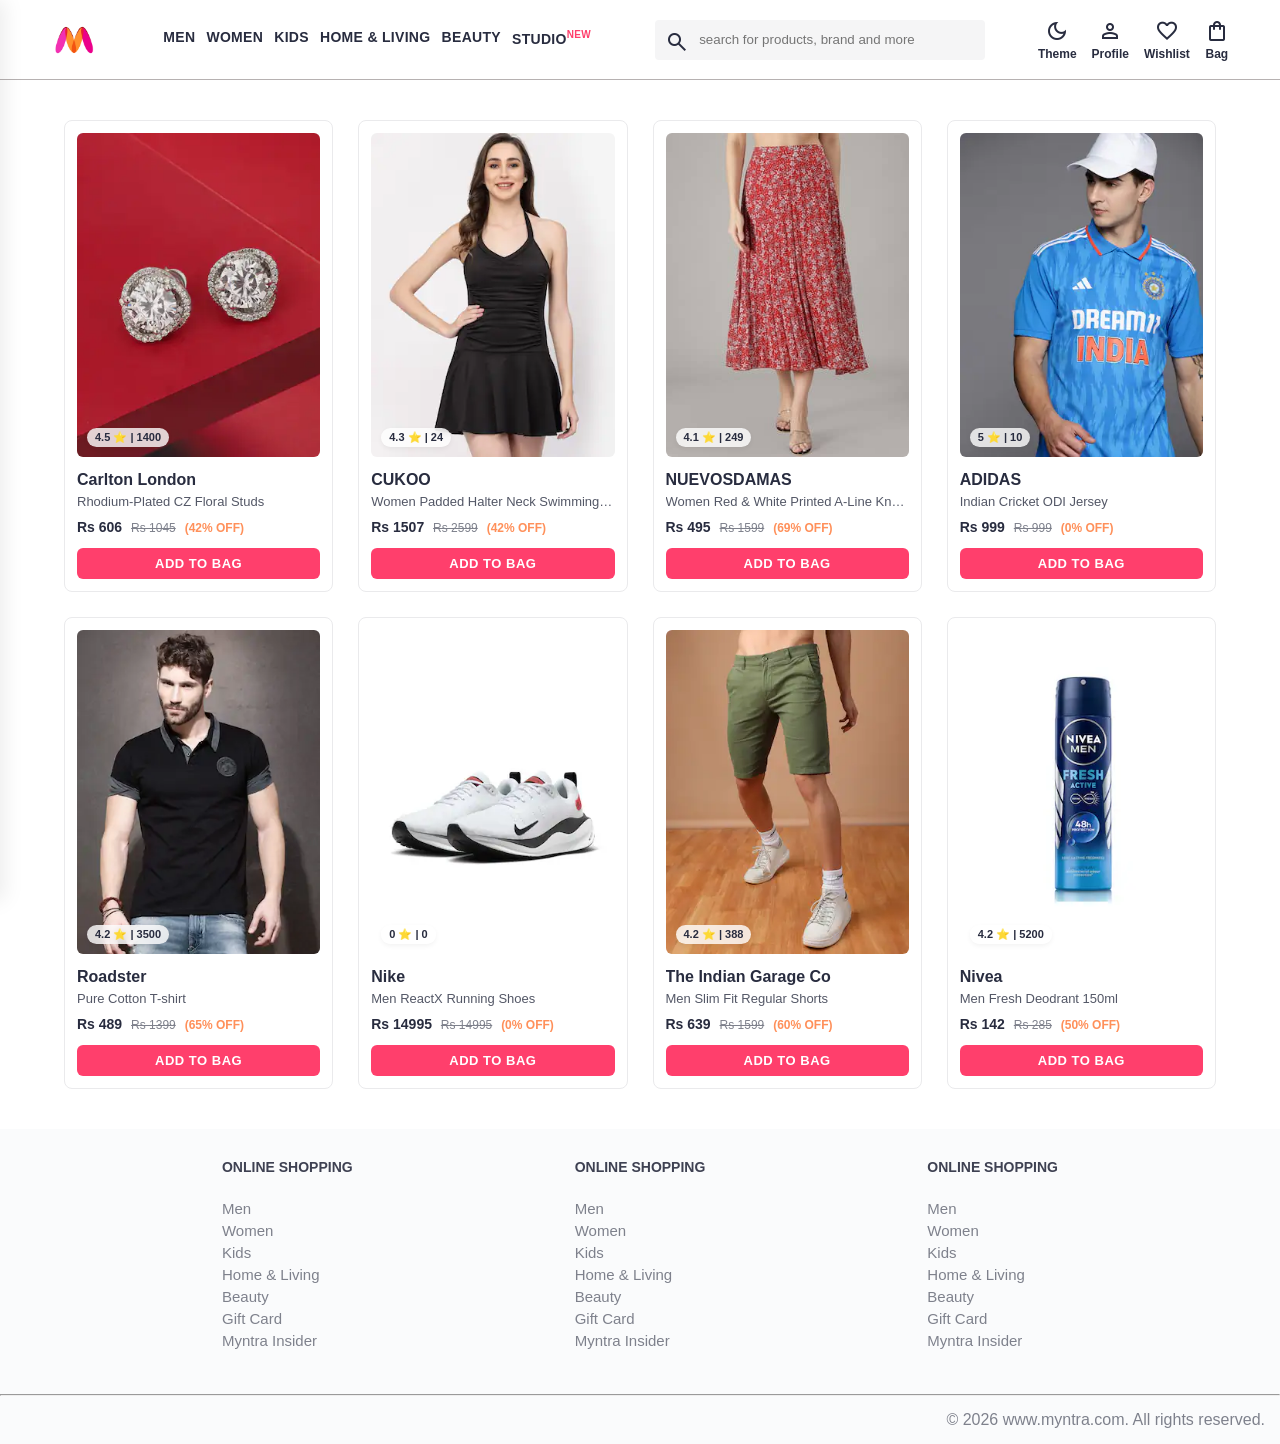
<file: index.html>
<!doctype html>
<html lang="en">
  <head>
    <meta charset="UTF-8" />
    <meta name="viewport" content="width=device-width, initial-scale=1.0" />
    <title>Myntra clone</title>
    <link rel="stylesheet" href="style.css" />
    <link
      rel="stylesheet"
      href="https://fonts.googleapis.com/css2?family=Material+Symbols+Outlined:opsz,wght,FILL,GRAD@20..48,100..700,0..1,-50..200&icon_names=search"
    />
    <link
      href="https://fonts.googleapis.com/icon?family=Material+Icons+Outlined"
      rel="stylesheet"
    />
    <link
      href="https://fonts.googleapis.com/css2?family=Material+Symbols+Outlined"
      rel="stylesheet"
    />
    <link
      rel="stylesheet"
      href="https://fonts.googleapis.com/css2?family=Material+Symbols+Outlined:opsz,wght,FILL,GRAD@24,400,0,0&icon_names=person"
    />
    <link
      rel="stylesheet"
      href="https://fonts.googleapis.com/css2?family=Material+Symbols+Outlined:opsz,wght,FILL,GRAD@20..48,100..700,0..1,-50..200"
    />
  </head>
  <body>
    <!-- Header Here -->
    <header>
      <div class="menu_toggle" id="menuToggle">
        <span class="material-symbols-outlined">menu</span>
      </div>
      <div class="logo_container">
        <a href="#"
          ><img
            class="myntra_home"
            src="images/myntra_logo.webp"
            alt="Myntra Logo"
        /></a>
      </div>
      <div class="nav_bar">
        <a href="#">Men</a>
        <a href="#">Women</a>
        <a href="#">Kids</a>
        <a href="#">Home & Living</a>
        <a href="#">Beauty</a>
        <a href="#">Studio<sup>New</sup></a>
      </div>
      <div class="search_bar">
        <span class="material-symbols-outlined search_icon">search</span>
        <input
          class="search_input"
          placeholder="search for products, brand and more"
        />
      </div>
      <div class="action_bar">
        <div class="action_container" id="darkModeToggle">
          <span class="material-symbols-outlined action_icon">dark_mode</span>
          <span class="action_name">Theme</span>
        </div>
        <div class="action_container">
          <span class="material-symbols-outlined action_icon">person</span>
          <span class="action_name">Profile</span>
        </div>
        <div class="action_container">
          <span class="material-symbols-outlined">favorite</span>
          <span class="action_name">Wishlist</span>
        </div>
        <a class="action_container" href="bag.html">
          <span class="material-symbols-outlined">shopping_bag</span>
          <span class="action_name">Bag</span>
          <span class="bag-item-count">0</span>
        </a>
      </div>
    </header>
    <main>
      <div class="items-container ">
        
      </div>
    </main>

    <!-- <main>
      <div class="banner_container">
        <img class="banner_image" src="images/banner.jpg" alt="Myntra Banner" />
      </div>
      <div class="category_heading">MEDAL WORTHY BRANDS TO BAG</div>
      <div class="category_items">
        <a href="#"><img class="sale_item" src="images/offers/1.png" /></a>
        <a href="#"><img class="sale_item" src="images/offers/2.png" /></a>
        <a href="#"><img class="sale_item" src="images/offers/3.png" /></a>
        <a href="#"><img class="sale_item" src="images/offers/4.png" /></a>
        <a href="#"><img class="sale_item" src="images/offers/5.png" /></a>
        <a href="#"><img class="sale_item" src="images/offers/6.png" /></a>
        <a href="#"><img class="sale_item" src="images/offers/7.png" /></a>
        <a href="#"><img class="sale_item" src="images/offers/8.png" /></a>
        <a href="#"><img class="sale_item" src="images/offers/9.png" /></a>
        <a href="#"><img class="sale_item" src="images/offers/10.png" /></a>
        <a href="#"><img class="sale_item" src="images/offers/11.png" /></a>
        <a href="#"><img class="sale_item" src="images/offers/12.png" /></a>
      </div>

      <div class="category_heading">ShOP BY CATEGORY</div>
      <div class="category_items">
        <a href="#"><img class="sale_item" src="images/categories/1.jpg" /></a>
        <a href="#"><img class="sale_item" src="images/categories/2.jpg" /></a>
        <a href="#"><img class="sale_item" src="images/categories/3.jpg" /></a>
        <a href="#"><img class="sale_item" src="images/categories/4.jpg" /></a>
        <a href="#"><img class="sale_item" src="images/categories/5.jpg" /></a>
        <a href="#"><img class="sale_item" src="images/categories/6.jpg" /></a>
        <a href="#"><img class="sale_item" src="images/categories/7.jpg" /></a>
        <a href="#"><img class="sale_item" src="images/categories/8.jpg" /></a>
        <a href="#"><img class="sale_item" src="images/categories/9.jpg" /></a>
        <a href="#"><img class="sale_item" src="images/categories/10.jpg" /></a>
      </div>
    </main> -->

    <!-- Footer Here -->
    <footer>
      <div class="footer_container">
        <div class="footer_column">
          <h3>ONLINE SHOPPING</h3>
          <a href="#">Men</a>
          <a href="#">Women</a>
          <a href="#">Kids</a>
          <a href="#">Home & Living</a>
          <a href="#">Beauty</a>
          <a href="#">Gift Card</a>
          <a href="#">Myntra Insider</a>
        </div>

        <div class="footer_column">
          <h3>ONLINE SHOPPING</h3>
          <a href="#">Men</a>
          <a href="#">Women</a>
          <a href="#">Kids</a>
          <a href="#">Home & Living</a>
          <a href="#">Beauty</a>
          <a href="#">Gift Card</a>
          <a href="#">Myntra Insider</a>
        </div>

        <div class="footer_column">
          <h3>ONLINE SHOPPING</h3>
          <a href="#">Men</a>
          <a href="#">Women</a>
          <a href="#">Kids</a>
          <a href="#">Home & Living</a>
          <a href="#">Beauty</a>
          <a href="#">Gift Card</a>
          <a href="#">Myntra Insider</a>
        </div>
      </div>
      <hr />

      <div class="copyright">© 2026 www.myntra.com. All rights reserved.</div>
    </footer>

    <!-- Mobile Navigation Drawer -->
    <div class="mobile_drawer" id="mobileDrawer">
      <div class="drawer_header">
        <img class="myntra_home" src="images/myntra_logo.webp" alt="Myntra Logo" />
        <span class="material-symbols-outlined close_drawer" id="closeDrawer">close</span>
      </div>
      <div class="drawer_nav">
        <a href="#">Men</a>
        <a href="#">Women</a>
        <a href="#">Kids</a>
        <a href="#">Home & Living</a>
        <a href="#">Beauty</a>
        <a href="#">Studio <sup>New</sup></a>
      </div>
      <hr class="drawer_divider" />
      <div class="drawer_actions">
        <div class="drawer_action_item">
          <span class="material-symbols-outlined">person</span>
          <span>Profile</span>
        </div>
        <div class="drawer_action_item">
          <span class="material-symbols-outlined">favorite</span>
          <span>Wishlist</span>
        </div>
        <a class="drawer_action_item" href="bag.html">
          <span class="material-symbols-outlined">shopping_bag</span>
          <span>Bag</span>
        </a>
      </div>
    </div>
    <div class="drawer_overlay" id="drawerOverlay"></div>

    <script src="data/items.js"></script>
    <script src="app.js"></script>
  </body>
</html>
</file>
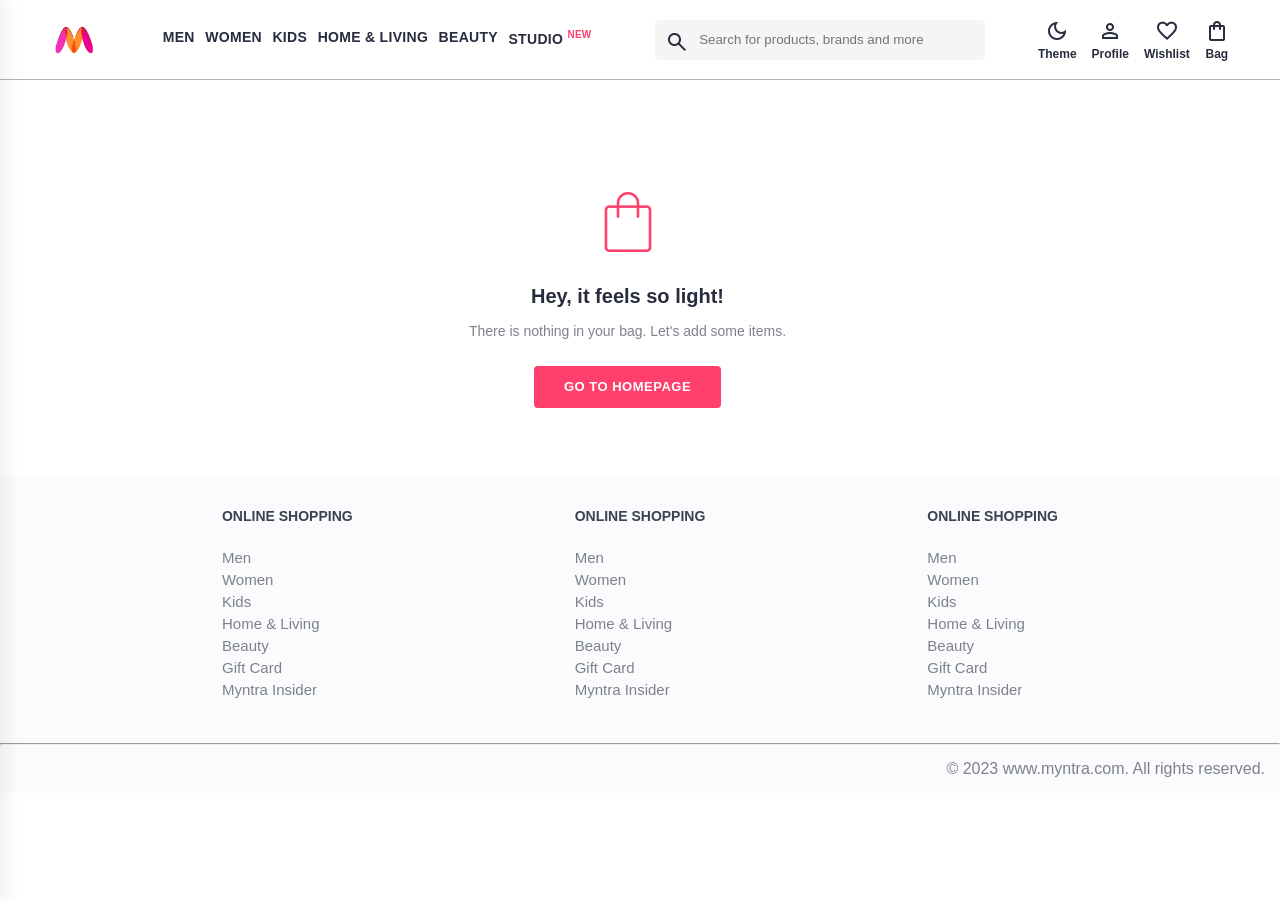
<file: bag.html>
<!DOCTYPE html>
<html lang="en">
<head>
    <title>Myntra Clone</title>
    <link rel="stylesheet" href="style.css">
    <link rel="stylesheet" href="bag.css" />
    <link rel="stylesheet" href="https://fonts.googleapis.com/css2?family=Material+Symbols+Outlined:opsz,wght,FILL,GRAD@20..48,100..700,0..1,-50..200" />
</head>
<body>
    <header>
        <div class="menu_toggle" id="menuToggle">
            <span class="material-symbols-outlined">menu</span>
        </div>
        <div class="logo_container">
            <a href="index.html"><img class="myntra_home" src="images/myntra_logo.webp" alt="Myntra Home"></a>
        </div>
        <nav class="nav_bar">
            <a href="#">Men</a>
            <a href="#">Women</a>
            <a href="#">Kids</a>
            <a href="#">Home & Living</a>
            <a href="#">Beauty</a>
            <a href="#">Studio <sup>New</sup></a>
        </nav>
        <div class="search_bar">
            <span class="material-symbols-outlined search_icon">search</span>
            <input class="search_input" placeholder="Search for products, brands and more">
        </div>
        <div class="action_bar">
            <div class="action_container" id="darkModeToggle">
                <span class="material-symbols-outlined action_icon">dark_mode</span>
                <span class="action_name">Theme</span>
            </div>

            <div class="action_container">
                <span class="material-symbols-outlined action_icon">person</span>
                <span class="action_name">Profile</span>
            </div>

            <div class="action_container">
                <span class="material-symbols-outlined action_icon">favorite</span>
                <span class="action_name">Wishlist</span>
            </div>

            <a class="action_container" href="bag.html">
                <span class="material-symbols-outlined action_icon">shopping_bag</span>
                <span class="action_name">Bag</span>
                <span class="bag-item-count">0</span>
            </a>
        </div>
    </header>
    <main>
      <div class="bag-page">
        <div class="bag-items-container">
          <div class="bag-item-container">
            <div class="item-left-part">
              <img class="bag-item-img" src="images2/4.jpg">
            </div>
            <div class="item-right-part">
              <div class="company">ADIDAS</div>
              <div class="item-name">Men Printed Polo Collar Indian Cricket ODI Jersey</div>
              <div class="price-container">
                <span class="current-price">Rs 999</span>
                <span class="original-price">Rs 999</span>
                <span class="discount-percentage">(0% OFF)</span>
              </div>
              <div class="return-period">
                <span class="return-period-days">14 days</span> return available
              </div>
              <div class="delivery-details">
                Delivery by
                <span class="delivery-details-days">10 Oct 2023</span>
              </div>
            </div>

            <div class="remove-from-cart">X</div>
          </div>

        </div>
        <div class="bag-summary">
          <div class="bag-details-container">
            <div class="price-header">PRICE DETAILS (2 Items) </div>
            <div class="price-item">
              <span class="price-item-tag">Total MRP</span>
              <span class="price-item-value">Rs1284</span>
            </div>
            <div class="price-item">
              <span class="price-item-tag">Discount on MRP</span>
              <span class="price-item-value priceDetail-base-discount">-Rs143</span>
            </div>
            <div class="price-item">
              <span class="price-item-tag">Convenience Fee</span>
              <span class="price-item-value">Rs 99</span>
            </div>
            <hr>
            <div class="price-footer">
              <span class="price-item-tag">Total Amount</span>
              <span class="price-item-value">Rs 1240</span>
            </div>
          </div>
          <button class="btn-place-order">
            <div class="css-xjhrni">PLACE ORDER</div>
          </button>
        </div>

      </div>
    </main>
    <footer>
        <div class="footer_container">
            <div class="footer_column">
                <h3>ONLINE SHOPPING</h3>

                <a href="#">Men</a>
                <a href="#">Women</a>
                <a href="#">Kids</a>
                <a href="#">Home & Living</a>
                <a href="#">Beauty</a>
                <a href="#">Gift Card</a>
                <a href="#">Myntra Insider</a>
            </div>

            <div class="footer_column">
                <h3>ONLINE SHOPPING</h3>

                <a href="#">Men</a>
                <a href="#">Women</a>
                <a href="#">Kids</a>
                <a href="#">Home & Living</a>
                <a href="#">Beauty</a>
                <a href="#">Gift Card</a>
                <a href="#">Myntra Insider</a>
            </div>

            <div class="footer_column">
                <h3>ONLINE SHOPPING</h3>

                <a href="#">Men</a>
                <a href="#">Women</a>
                <a href="#">Kids</a>
                <a href="#">Home & Living</a>
                <a href="#">Beauty</a>
                <a href="#">Gift Card</a>
                <a href="#">Myntra Insider</a>
            </div>
        </div>
        <hr>

        <div class="copyright">
            © 2023 www.myntra.com. All rights reserved.
        </div>
    </footer>

    <!-- Mobile Navigation Drawer -->
    <div class="mobile_drawer" id="mobileDrawer">
      <div class="drawer_header">
        <img class="myntra_home" src="images/myntra_logo.webp" alt="Myntra Logo" />
        <span class="material-symbols-outlined close_drawer" id="closeDrawer">close</span>
      </div>
      <div class="drawer_nav">
        <a href="#">Men</a>
        <a href="#">Women</a>
        <a href="#">Kids</a>
        <a href="#">Home & Living</a>
        <a href="#">Beauty</a>
        <a href="#">Studio <sup>New</sup></a>
      </div>
      <hr class="drawer_divider" />
      <div class="drawer_actions">
        <div class="drawer_action_item">
          <span class="material-symbols-outlined">person</span>
          <span>Profile</span>
        </div>
        <div class="drawer_action_item">
          <span class="material-symbols-outlined">favorite</span>
          <span>Wishlist</span>
        </div>
        <a class="drawer_action_item" href="bag.html">
          <span class="material-symbols-outlined">shopping_bag</span>
          <span>Bag</span>
        </a>
      </div>
    </div>
    <div class="drawer_overlay" id="drawerOverlay"></div>

    <script src="data/items.js"></script>
    <script src="bag.js"></script>
</body>
</html>
</file>
<file: style.css>
:root {
    --bg-color: #ffffff;
    --card-bg: #ffffff;
    --header-bg: #ffffff;
    --footer-bg: #fafbfc;
    --border-color: #eaeaec;
    --header-border-color: #b6b1b1;
    --text-color: #282c3f;
    --text-muted: #535766;
    --text-light: #7e818c;
    --heading-color: #3e4152;
    --nav-link-color: #282c3f;
    --search-bg: #f5f5f6;
    --search-text: #696e79;
    --rating-bg: rgba(255, 255, 255, 0.8);
    --shadow-color: rgba(0, 0, 0, 0.08);
}

body.dark-theme {
    --bg-color: #121212;
    --card-bg: #1e1e1e;
    --header-bg: #1e1e1e;
    --footer-bg: #181818;
    --border-color: #333333;
    --header-border-color: #333333;
    --text-color: #e0e0e0;
    --text-muted: #a0a0a0;
    --text-light: #707070;
    --heading-color: #f5f5f5;
    --nav-link-color: #e0e0e0;
    --search-bg: #2d2d2d;
    --search-text: #b0b0b0;
    --rating-bg: rgba(30, 30, 30, 0.8);
    --shadow-color: rgba(0, 0, 0, 0.4);
}

* {
    margin: 0;
    padding: 0;
    font-family: Assistant,-apple-system,BlinkMacSystemFont,Segoe UI,Roboto,Helvetica,Arial,sans-serif;
    box-sizing: border-box;
}

body {
    background-color: var(--bg-color);
    color: var(--text-color);
    transition: background-color 0.3s ease, color 0.3s ease;
}

header {
   display: flex;
   background-color: var(--header-bg); 
   height: 80px;
   justify-content: space-between;
   align-items: center;
   border-bottom: 1px solid var(--header-border-color);
   padding: 0 4%;
   transition: background-color 0.3s ease, border-color 0.3s ease;
}

.menu_toggle {
    display: none;
    cursor: pointer;
    padding: 5px;
    margin-right: 10px;
}

.menu_toggle span {
    font-size: 28px;
    color: var(--text-color);
    vertical-align: middle;
}

.myntra_home {
    height: 36px;
    vertical-align: middle;
}

.logo_container {
    display: flex;
    align-items: center;
}

.nav_bar {
    display: flex;
    min-width: 450px;
    justify-content: space-evenly;
}

.nav_bar a {
   font-size: 14px;
   letter-spacing: .3px;
   color: var(--nav-link-color); 
   font-weight: 700;
   text-transform: uppercase;
   text-decoration: none;
   padding: 28px 0;
   border-bottom: 4px solid transparent;
   transition: color 0.3s ease;
}

.nav_bar a:hover {
    border-bottom: 4px solid #f54e77;
}

.nav_bar a sup {
    color: #ff3f6c;
    font-size: 10px;
}

.search_bar {
    height: 40px;
    min-width: 180px;
    width: 28%; 
    display: flex;
    align-items: center;
}

.search_icon {
    height: 20px;
    padding: 10px;
    box-sizing: content-box;
    background-color: var(--search-bg);
    color: var(--text-color);
    font-weight: 300;
    border-radius: 4px 0 0 4px;
    transition: background-color 0.3s ease, color 0.3s ease;
}

.search_input {
    color: var(--search-text);
    background: var(--search-bg);
    flex-grow: 1;
    height: 40px;
    border: 0;
    border-radius: 0 4px 4px 0;
    outline: none;
    transition: background-color 0.3s ease, color 0.3s ease;
}

.action_bar {
    display: flex;
    min-width: 180px;
    justify-content: space-evenly;
    gap: 15px;
}

.action_container {
    display: flex;
    flex-direction: column;
    align-items: center;
    cursor: pointer;
    text-decoration: none;
    color: var(--text-color);
    transition: color 0.3s ease;
}

.action_icon {
    color: var(--text-color);
}

.action_name {
    font-size: 12px;
    font-weight: 700;
    margin-top: 4px;
}

/* Footer Section */
.footer_container {
    padding: 30px 0px 40px 0px;
    background: var(--footer-bg);
    display: flex;
    justify-content: space-evenly;
    transition: background-color 0.3s ease;
}

.footer_column {
    display: flex;
    flex-direction: column;
}

.footer_column h3 {
    color: var(--heading-color);
    font-size: 14px;
    margin-bottom: 25px;
}

.footer_column a {
    color: var(--text-light);
    font-size: 15px;
    text-decoration: none;
    padding-bottom: 5px;
    transition: color 0.2s ease;
}

.footer_column a:hover {
    color: #ff3f6c;
}

.copyright {
    color: var(--text-light);
    text-align: end;
    padding: 15px;
    background: var(--footer-bg);
    transition: background-color 0.3s ease;
}

/* main section */
.items-container {
    display: grid;
    grid-template-columns: repeat(auto-fill, minmax(220px, 1fr));
    gap: 25px;
    width: 90%;
    margin: 40px auto;
}

.item-container {
    width: 100%;
    margin: 0;
    background: var(--card-bg);
    border: 1px solid var(--border-color);
    border-radius: 8px;
    padding: 12px;
    transition: transform 0.3s ease, box-shadow 0.3s ease, background-color 0.3s ease, border-color 0.3s ease;
    display: flex;
    flex-direction: column;
    position: relative;
}

.item-container:hover {
    transform: translateY(-5px);
    box-shadow: 0 8px 24px var(--shadow-color);
}

.img-container {
    position: relative;
    width: 100%;
}

.item-image {
    width: 100%;
    aspect-ratio: 3 / 4;
    object-fit: cover;
    border-radius: 6px;
    display: block;
}

.rating {
    font-size: 11px;
    font-weight: 700;
    color: var(--text-color);
    background: var(--rating-bg);
    padding: 3px 8px;
    border-radius: 12px;
    position: absolute;
    left: 10px;
    bottom: 10px;
    box-shadow: 0 2px 5px rgba(0, 0, 0, 0.05);
    transition: background-color 0.3s ease, color 0.3s ease;
    backdrop-filter: blur(4px);
}

.company-name {
    margin-top: 15px;
    font-size: 16px;
    font-weight: 700;
    line-height: 1;
    color: var(--text-color);
    margin-bottom: 6px;
    overflow: hidden;
    text-overflow: ellipsis;
    white-space: nowrap;
}

.item-name {
    color: var(--text-muted);
    font-size: 13px;
    line-height: 1.2;
    margin-top: 0;
    overflow: hidden;
    text-overflow: ellipsis;
    white-space: nowrap;
    font-weight: 400;
    display: block;
}

.price {
    margin-top: 10px;
    font-size: 14px;
    line-height: 15px;
    color: var(--text-color);
    white-space: nowrap;
}

.current-price {
    font-size: 14px;
    font-weight: 700;
    color: var(--text-color);
}

.original-price {
    text-decoration: line-through;
    color: var(--text-light);
    font-weight: 400;
    margin-left: 5px;
    font-size: 12px;
}

.discount {
    color: #ff905a;
    font-weight: 700;
    font-size: 12px;
    margin-left: 5px;
}

.btn-add-bag {
    margin-top: auto;
    font-size: 13px;
    font-weight: 700;
    width: 100%;
    background-color: #ff3f6c;
    color: #ffffff;
    border: none;
    padding: 8px 15px;
    border-radius: 6px;
    cursor: pointer;
    text-transform: uppercase;
    letter-spacing: 0.5px;
    transition: background-color 0.2s ease, transform 0.1s ease;
    margin-top: 12px;
}

.btn-add-bag:hover {
    background-color: #e62e5b;
}

.btn-add-bag:active {
    transform: scale(0.98);
}

.bag-item-count {
    background-color: var(--badge-bg);
    white-space: nowrap;
    text-align: center;
    line-height: 18px;
    padding: 0 6px;
    height: 18px;
    position: absolute;
    border-radius: 50%;
    font-size: 11px;
    color: #fff;
    right: -10px;
    top: -5px;
    font-weight: 700;
    cursor: pointer;
}

a.action_container {
    position: relative;
}

.action_container {
    position: relative;
    text-decoration: none;
    color: var(--text-color);
}

a.action_container:link, a.action_container:visited {
    color: var(--text-color);
}

/* Mobile Drawer Styles */
.mobile_drawer {
    position: fixed;
    top: 0;
    left: -280px; 
    width: 280px;
    height: 100%;
    background-color: var(--card-bg);
    box-shadow: 4px 0 20px var(--shadow-color);
    z-index: 1000;
    transition: left 0.3s cubic-bezier(0.4, 0, 0.2, 1), background-color 0.3s ease;
    display: flex;
    flex-direction: column;
    padding: 24px;
}

.mobile_drawer.active {
    left: 0;
}

.drawer_header {
    display: flex;
    justify-content: space-between;
    align-items: center;
    margin-bottom: 30px;
}

.drawer_header .myntra_home {
    height: 32px;
}

.close_drawer {
    cursor: pointer;
    font-size: 28px;
    color: var(--text-color);
    transition: color 0.2s;
}

.close_drawer:hover {
    color: #ff3f6c;
}

.drawer_nav {
    display: flex;
    flex-direction: column;
    gap: 20px;
}

.drawer_nav a {
    font-size: 15px;
    font-weight: 700;
    color: var(--text-color);
    text-decoration: none;
    text-transform: uppercase;
    letter-spacing: 0.3px;
    transition: color 0.2s;
}

.drawer_nav a:hover {
    color: #ff3f6c;
}

.drawer_divider {
    border: 0;
    border-top: 1px solid var(--border-color);
    margin: 25px 0;
}

.drawer_actions {
    display: flex;
    flex-direction: column;
    gap: 20px;
}

.drawer_action_item {
    display: flex;
    align-items: center;
    gap: 12px;
    font-size: 14px;
    color: var(--text-color);
    text-decoration: none;
    font-weight: 600;
    cursor: pointer;
}

.drawer_action_item span {
    font-size: 22px;
}

.drawer_overlay {
    position: fixed;
    top: 0;
    left: 0;
    width: 100%;
    height: 100%;
    background-color: rgba(0, 0, 0, 0.4);
    z-index: 999;
    display: none;
    opacity: 0;
    transition: opacity 0.3s ease;
}

.drawer_overlay.active {
    display: block;
    opacity: 1;
}

/* ==========================================================================
   MEDIA QUERIES FOR RESPONSIVENESS (Mobile, Tablet, Desktop)
   ========================================================================== */

@media (max-width: 1024px) {
    .nav_bar {
        min-width: 360px;
    }
    .nav_bar a {
        font-size: 12px;
        padding: 30px 0;
    }
    .search_bar {
        width: 25%;
    }
    .action_bar {
        min-width: 150px;
        gap: 10px;
    }
    .action_name {
        font-size: 11px;
    }
}

@media (max-width: 768px) {
    header {
        height: 70px;
    }
    .menu_toggle {
        display: block;
    }
    .nav_bar {
        display: none;
    }
    .search_bar {
        width: 45%;
        flex-grow: 1;
        margin: 0 15px;
    }
    .action_bar {
        min-width: auto;
        gap: 15px;
    }
    .action_name {
        display: none;
    }
    .bag-item-count {
        right: -8px;
        top: -6px;
    }
    .footer_container {
        flex-direction: column;
        padding: 40px 25px;
        gap: 30px;
    }
    .footer_column {
        width: 100%;
    }
    .footer_column h3 {
        margin-bottom: 12px;
        border-bottom: 1px solid var(--border-color);
        padding-bottom: 8px;
    }
    .copyright {
        text-align: center;
    }
}

@media (max-width: 500px) {
    header {
        padding: 0 12px;
    }
    .search_bar {
        position: absolute;
        bottom: -50px;
        left: 0;
        width: 100%;
        height: 50px;
        padding: 5px 12px;
        background-color: var(--bg-color);
        border-bottom: 1px solid var(--border-color);
        z-index: 10;
        margin: 0;
        transition: background-color 0.3s ease, border-color 0.3s ease;
    }
    .search_icon {
        border-radius: 4px 0 0 4px;
        height: 18px;
        padding: 8px;
    }
    .search_input {
        border-radius: 0 4px 4px 0;
        height: 34px;
        font-size: 13px;
    }
    main {
        margin-top: 55px !important;
    }
    .items-container {
        grid-template-columns: repeat(2, 1fr);
        gap: 10px;
        width: 95%;
        margin: 20px auto;
    }
    .item-container {
        padding: 8px;
        border-radius: 6px;
    }
    .item-image {
        border-radius: 4px;
    }
    .rating {
        left: 8px;
        bottom: 8px;
        font-size: 9px;
        padding: 2px 6px;
    }
    .company-name {
        font-size: 13px;
        margin-top: 10px;
        margin-bottom: 3px;
    }
    .item-name {
        font-size: 11px;
    }
    .price {
        font-size: 12px;
        margin-top: 6px;
    }
    .current-price {
        font-size: 12px;
    }
    .original-price {
        font-size: 10px;
        margin-left: 3px;
    }
    .discount {
        font-size: 10px;
        margin-left: 3px;
    }
    .btn-add-bag {
        padding: 6px 8px;
        font-size: 11px;
        border-radius: 4px;
        margin-top: 8px;
    }
}
</file>
<file: bag.css>
.bag-page {
  display: flex;
  gap: 30px;
  width: 75%;
  margin: 30px auto;
}

.bag-items-container {
  flex: 2;
  padding-top: 32px;
  color: var(--text-color);
  font-size: 13px;
  line-height: 1.42857143;
  border-right: 1px solid var(--border-color);
  padding-right: 25px;
  transition: border-color 0.3s ease, color 0.3s ease;
}

.bag-summary {
  flex: 1;
  padding-top: 32px;
  color: var(--text-color);
  font-size: 13px;
  line-height: 1.42857143;
  transition: color 0.3s ease;
}

.bag-details-container {
  margin-bottom: 20px;
}

.price-header {
  font-size: 12px;
  font-weight: 700;
  margin: 0 0 20px 0;
  color: var(--text-muted);
  text-transform: uppercase;
  letter-spacing: 0.5px;
  transition: color 0.3s ease;
}

.price-item {
  margin-bottom: 15px;
  line-height: 16px;
  font-size: 14px;
  color: var(--text-color);
  transition: color 0.3s ease;
}

.price-item-value {
  float: right;
  font-weight: 600;
}

.priceDetail-base-discount {
  color: #03a685;
}

.price-footer {
  font-weight: 700;
  font-size: 16px;
  padding-top: 16px;
  border-top: 1px solid var(--border-color);
  color: var(--text-color);
  line-height: 16px;
  margin-top: 15px;
  transition: border-color 0.3s ease, color 0.3s ease;
}

.btn-place-order {
  width: 100%;
  letter-spacing: 1px;
  font-size: 14px;
  font-weight: 700;
  border-radius: 4px;
  border-width: 0px;
  padding: 14px 16px;
  background-color: rgb(255, 63, 108);
  color: rgb(255, 255, 255);
  cursor: pointer;
  text-transform: uppercase;
  transition: background-color 0.2s ease, transform 0.1s ease;
}

.btn-place-order:hover {
  background-color: rgb(230, 48, 91);
}

.btn-place-order:active {
  transform: scale(0.98);
}

.bag-item-container {
  margin-bottom: 16px;
  background: var(--card-bg);
  font-size: 14px;
  border: 1px solid var(--border-color);
  border-radius: 8px;
  position: relative;
  padding: 12px;
  box-shadow: 0 2px 6px rgba(0, 0, 0, 0.02);
  transition: box-shadow 0.2s ease, background-color 0.3s ease, border-color 0.3s ease;
}

.bag-item-container:hover {
  box-shadow: 0 4px 12px var(--shadow-color);
}

.item-left-part {
  position: absolute;
  background: var(--search-bg);
  height: 148px;
  width: 111px;
  border-radius: 4px;
  overflow: hidden;
  transition: background-color 0.3s ease;
}

.item-right-part {
  padding-left: 15px;
  position: relative;
  min-height: 148px;
  margin-left: 111px;
  display: flex;
  flex-direction: column;
  justify-content: center;
}

.bag-item-img {
  width: 100%;
  height: 100%;
  object-fit: cover;
}

.company {
  font-size: 15px;
  font-weight: 700;
  color: var(--text-color);
  margin-bottom: 4px;
  transition: color 0.3s ease;
}

.item-name {
  color: var(--text-muted);
  font-size: 13px;
  font-weight: 400;
  margin-bottom: 8px;
  line-height: 1.3;
  transition: color 0.3s ease;
}

.price-container {
  margin-bottom: 8px;
}

.current-price {
  font-size: 14px;
  font-weight: 700;
  color: var(--text-color);
  transition: color 0.3s ease;
}

.original-price {
  text-decoration: line-through;
  color: var(--text-light);
  font-weight: 400;
  margin-left: 6px;
  font-size: 12px;
  transition: color 0.3s ease;
}

.discount-percentage {
  color: #ff905a;
  font-weight: 700;
  font-size: 12px;
  margin-left: 6px;
}

.return-period {
  display: flex;
  align-items: center;
  font-size: 12px;
  color: var(--text-color);
  margin-bottom: 4px;
  transition: color 0.3s ease;
}

.return-period-days {
  font-weight: 700;
  margin-right: 4px;
}

.delivery-details {
  color: var(--text-color);
  font-size: 12px;
  letter-spacing: -.1px;
  line-height: 15px;
  transition: color 0.3s ease;
}

.delivery-details-days {
  color: #03a685;
  font-weight: 600;
}

.remove-from-cart {
  position: absolute;
  font-size: 20px;
  top: 12px;
  right: 16px;
  width: 20px;
  height: 20px;
  display: flex;
  align-items: center;
  justify-content: center;
  cursor: pointer;
  color: var(--text-light);
  transition: color 0.2s ease;
}

.remove-from-cart:hover {
  color: #ff3f6c;
}

/* ==========================================================================
   MEDIA QUERIES FOR RESPONSIVENESS (Mobile & Tablet)
   ========================================================================== */

@media (max-width: 1024px) {
  .bag-page {
    width: 85%;
  }
}

@media (max-width: 768px) {
  .bag-page {
    flex-direction: column;
    width: 90%;
    gap: 20px;
    margin: 20px auto;
  }
  
  .bag-items-container {
    padding-top: 10px;
    border-right: none;
    padding-right: 0;
  }
  
  .bag-summary {
    padding-top: 20px;
    border-top: 1px solid var(--border-color);
  }
}

@media (max-width: 480px) {
  .bag-page {
    width: 95%;
  }

  .bag-item-container {
    padding: 10px;
  }

  .item-left-part {
    width: 85px;
    height: 115px;
  }
  
  .item-right-part {
    margin-left: 85px;
    min-height: 115px;
    padding-left: 10px;
  }
  
  .company {
    font-size: 13px;
    margin-bottom: 2px;
  }
  
  .item-name {
    font-size: 11px;
    margin-bottom: 4px;
  }
  
  .price-container {
    margin-bottom: 4px;
    font-size: 12px;
  }
  
  .current-price {
    font-size: 12px;
  }
  
  .original-price, .discount-percentage {
    font-size: 10px;
  }
  
  .return-period, .delivery-details {
    font-size: 10px;
    margin-bottom: 2px;
  }
  
  .remove-from-cart {
    font-size: 18px;
    top: 8px;
    right: 8px;
  }
}
</file>
